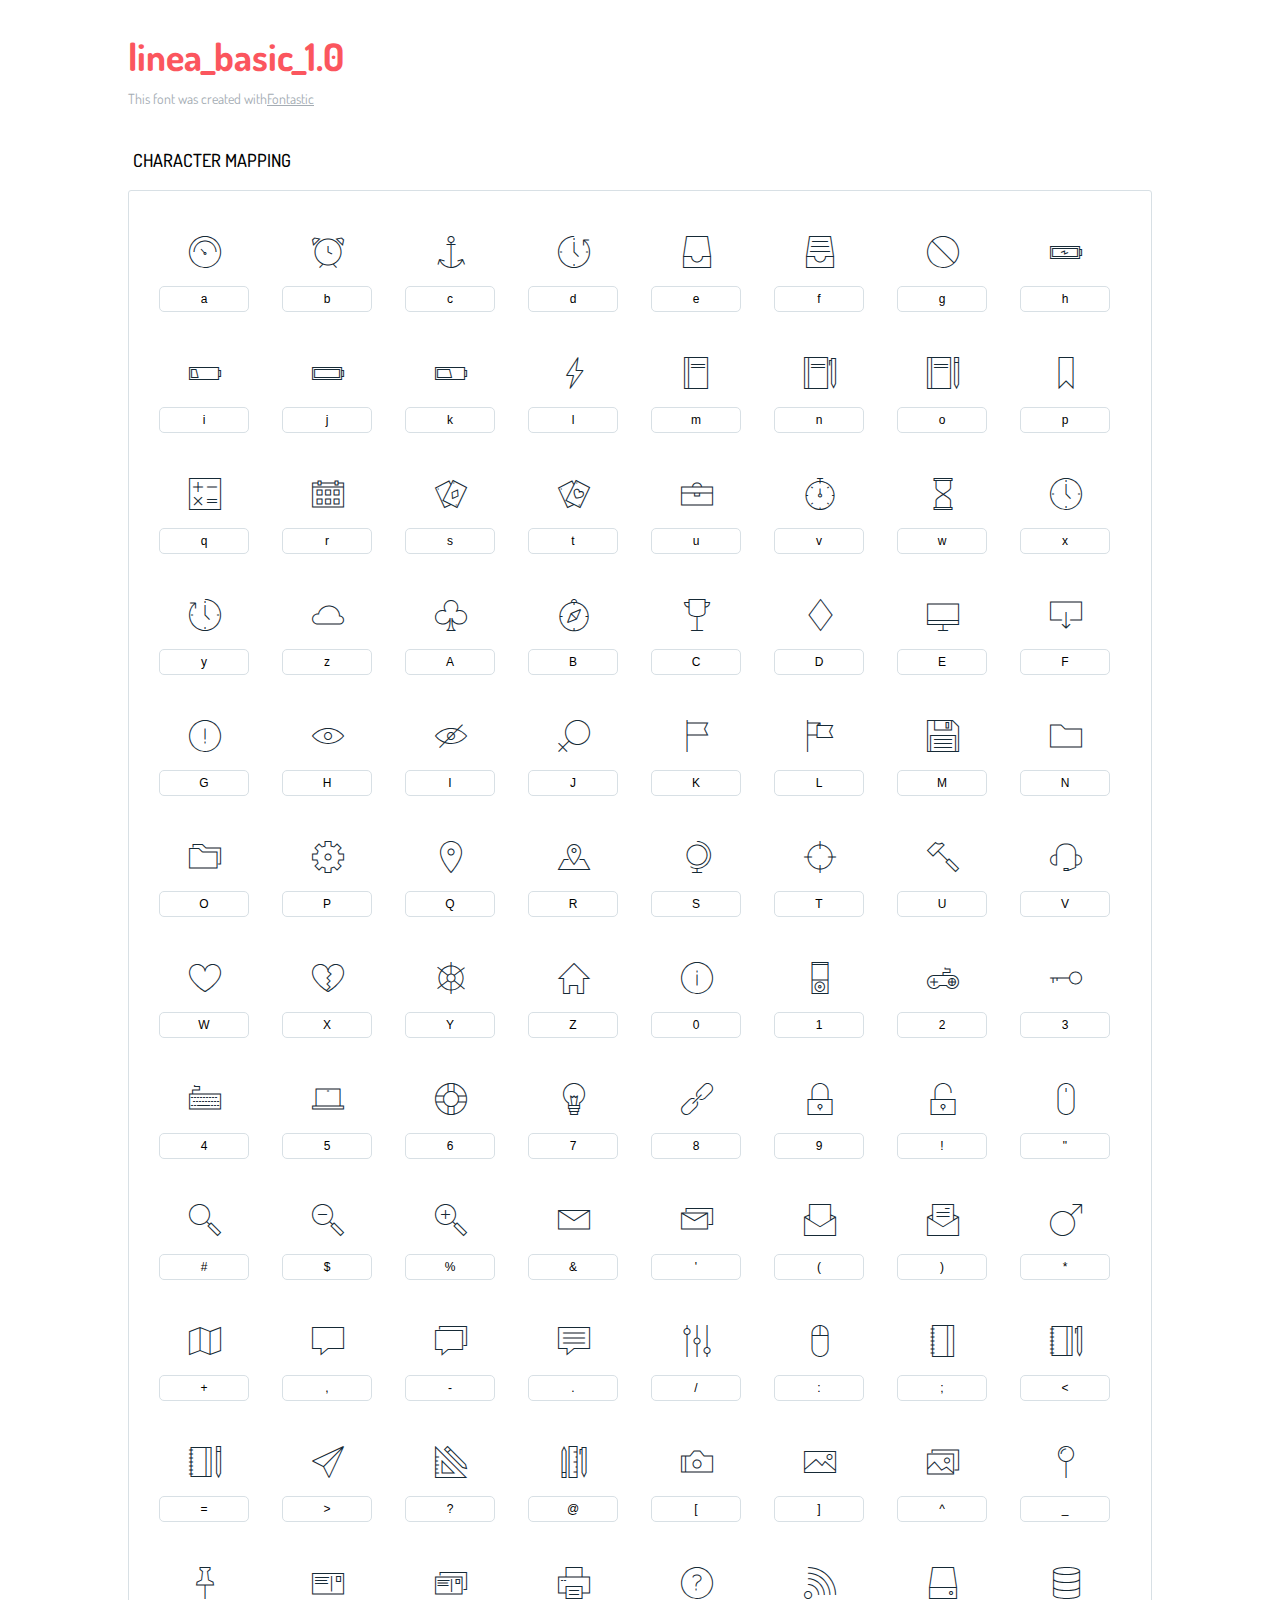
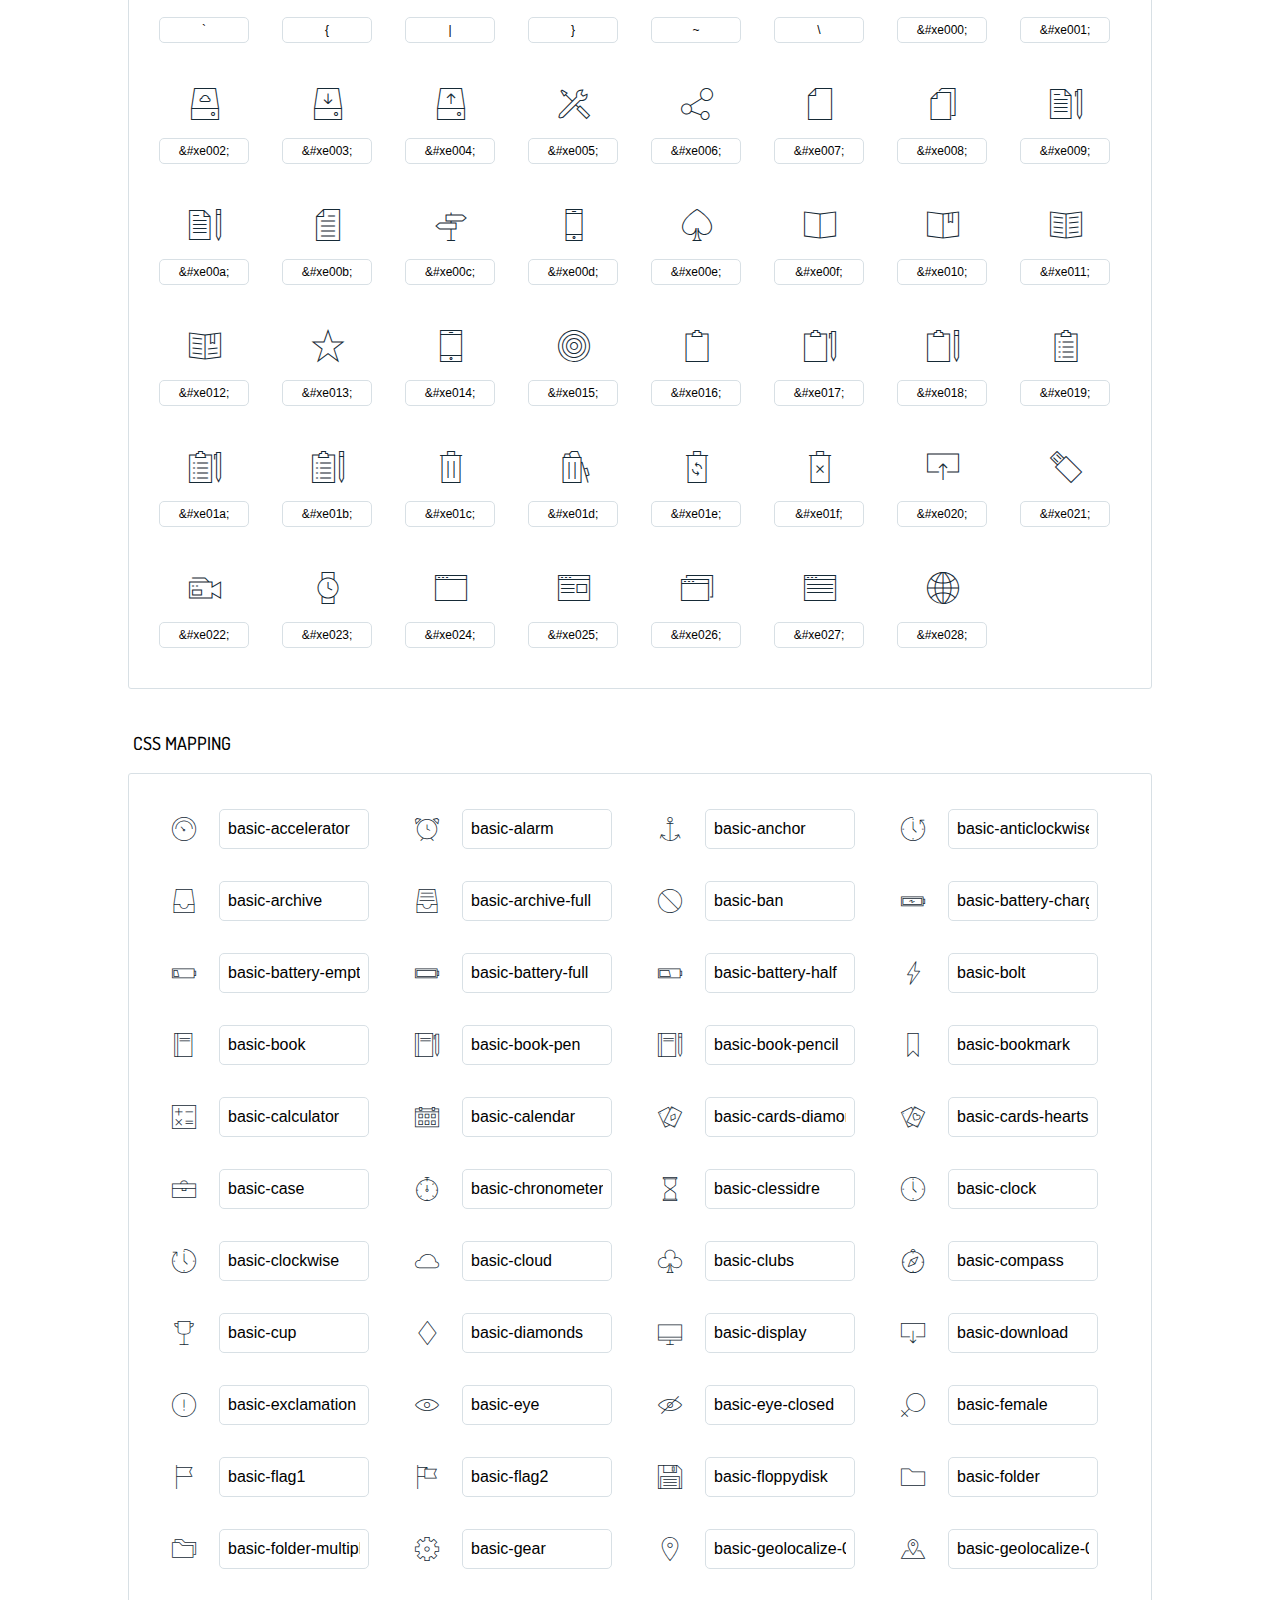
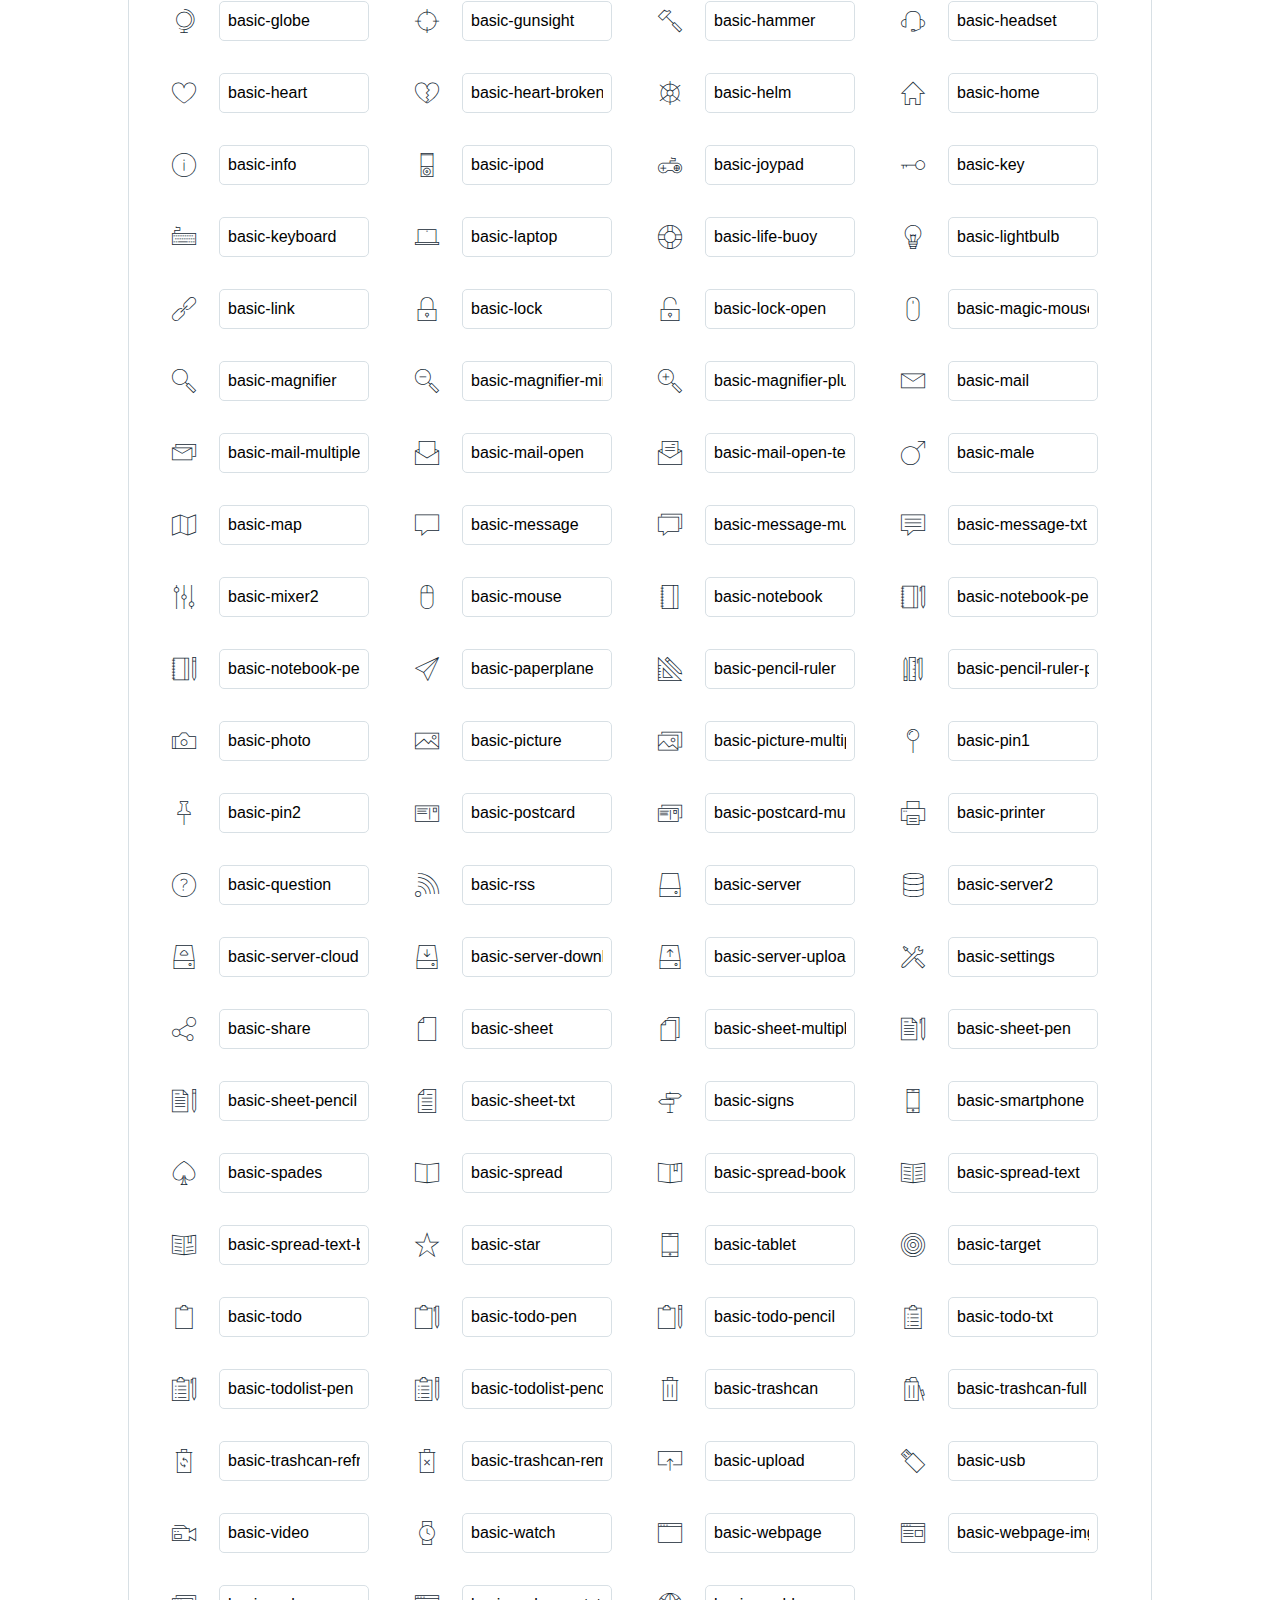
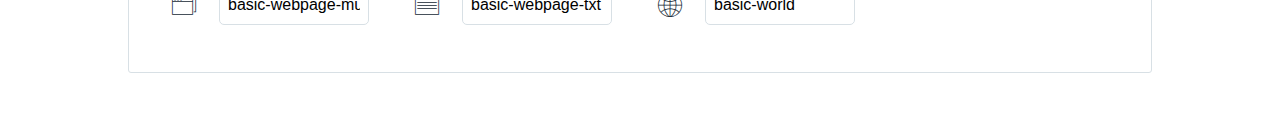
<file: spalt/static/_basic/_ICONFONT/icons-reference.html>
<!DOCTYPE html>
<html lang="en">
  <head>
    <meta charset="utf-8">
    <meta http-equiv="X-UA-Compatible" content="IE=edge,chrome=1">
    <meta name="viewport" content="width=device-width,initial-scale=1">
    <title>Font Reference - linea_basic_1.0</title>
    <link href="http://fonts.googleapis.com/css?family=Dosis:400,500,700" rel="stylesheet" type="text/css">
    <link rel="stylesheet" href="styles.css">
    <style type="text/css">
      html,body,div,span,applet,object,iframe,h1,h2,h3,h4,h5,h6,p,blockquote,pre,a,abbr,acronym,address,big,cite,code,del,dfn,em,img,ins,kbd,q,s,samp,small,strike,strong,sub,sup,tt,var,dl,dt,dd,ol,ul,li,fieldset,form,label,legend,table,caption,tbody,tfoot,thead,tr,th,td{margin:0;padding:0;border:0;outline:0;font-weight:inherit;font-style:inherit;font-family:inherit;font-size:100%;vertical-align:baseline}
body{line-height:1;color:#000;background:#fff}
ol,ul{list-style:none}
table{border-collapse:separate;border-spacing:0;vertical-align:middle}
caption,th,td{text-align:left;font-weight:normal;vertical-align:middle}
a img{border:none}
*{-webkit-box-sizing:border-box;-moz-box-sizing:border-box;box-sizing:border-box}
body{font-family:'Dosis','Tahoma',sans-serif}
.container{margin:15px auto;width:80%}
h1{margin:40px 0 20px;font-weight:700;font-size:38px;line-height:32px;color:#fb565e}
h2{font-size:18px;padding:0 0 21px 5px;margin:45px 0 0 0;text-transform:uppercase;font-weight:500}
.small{font-size:14px;color:#a5adb4;}
.small a{color:#a5adb4;}
.small a:hover{color:#fb565e}
.glyphs.character-mapping{margin:0 0 20px 0;padding:20px 0 20px 30px;color:rgba(0,0,0,0.5);border:1px solid #d8e0e5;-webkit-border-radius:3px;border-radius:3px;}
.glyphs.character-mapping li{margin:0 30px 20px 0;display:inline-block;width:90px}
.glyphs.character-mapping .icon{margin:10px 0 10px 15px;padding:15px;position:relative;width:55px;height:55px;color:#162a36 !important;overflow:hidden;-webkit-border-radius:3px;border-radius:3px;font-size:32px;}
.glyphs.character-mapping .icon svg{fill:#000}
.glyphs.character-mapping input{margin:0;padding:5px 0;line-height:12px;font-size:12px;display:block;width:100%;border:1px solid #d8e0e5;-webkit-border-radius:5px;border-radius:5px;text-align:center;outline:0;}
.glyphs.character-mapping input:focus{border:1px solid #fbde4a;-webkit-box-shadow:inset 0 0 3px #fbde4a;box-shadow:inset 0 0 3px #fbde4a}
.glyphs.character-mapping input:hover{-webkit-box-shadow:inset 0 0 3px #fbde4a;box-shadow:inset 0 0 3px #fbde4a}
.glyphs.css-mapping{margin:0 0 60px 0;padding:30px 0 20px 30px;color:rgba(0,0,0,0.5);border:1px solid #d8e0e5;-webkit-border-radius:3px;border-radius:3px;}
.glyphs.css-mapping li{margin:0 30px 20px 0;padding:0;display:inline-block;overflow:hidden}
.glyphs.css-mapping .icon{margin:0;margin-right:10px;padding:13px;height:50px;width:50px;color:#162a36 !important;overflow:hidden;float:left;font-size:24px}
.glyphs.css-mapping input{margin:0;margin-top:5px;padding:8px;line-height:16px;font-size:16px;display:block;width:150px;height:40px;border:1px solid #d8e0e5;-webkit-border-radius:5px;border-radius:5px;background:#fff;outline:0;float:right;}
.glyphs.css-mapping input:focus{border:1px solid #fbde4a;-webkit-box-shadow:inset 0 0 3px #fbde4a;box-shadow:inset 0 0 3px #fbde4a}
.glyphs.css-mapping input:hover{-webkit-box-shadow:inset 0 0 3px #fbde4a;box-shadow:inset 0 0 3px #fbde4a}

      
    </style>
  </head>
  <body>
    <div class="container">
      <h1>linea_basic_1.0</h1>
      <p class="small">This font was created with<a href="http://fontastic.me/">Fontastic</a></p>
      <h2>Character mapping</h2>
      <ul class="glyphs character-mapping">
        <li>
          <div data-icon="a" class="icon"></div>
          <input type="text" readonly="readonly" value="a">
        </li>
        <li>
          <div data-icon="b" class="icon"></div>
          <input type="text" readonly="readonly" value="b">
        </li>
        <li>
          <div data-icon="c" class="icon"></div>
          <input type="text" readonly="readonly" value="c">
        </li>
        <li>
          <div data-icon="d" class="icon"></div>
          <input type="text" readonly="readonly" value="d">
        </li>
        <li>
          <div data-icon="e" class="icon"></div>
          <input type="text" readonly="readonly" value="e">
        </li>
        <li>
          <div data-icon="f" class="icon"></div>
          <input type="text" readonly="readonly" value="f">
        </li>
        <li>
          <div data-icon="g" class="icon"></div>
          <input type="text" readonly="readonly" value="g">
        </li>
        <li>
          <div data-icon="h" class="icon"></div>
          <input type="text" readonly="readonly" value="h">
        </li>
        <li>
          <div data-icon="i" class="icon"></div>
          <input type="text" readonly="readonly" value="i">
        </li>
        <li>
          <div data-icon="j" class="icon"></div>
          <input type="text" readonly="readonly" value="j">
        </li>
        <li>
          <div data-icon="k" class="icon"></div>
          <input type="text" readonly="readonly" value="k">
        </li>
        <li>
          <div data-icon="l" class="icon"></div>
          <input type="text" readonly="readonly" value="l">
        </li>
        <li>
          <div data-icon="m" class="icon"></div>
          <input type="text" readonly="readonly" value="m">
        </li>
        <li>
          <div data-icon="n" class="icon"></div>
          <input type="text" readonly="readonly" value="n">
        </li>
        <li>
          <div data-icon="o" class="icon"></div>
          <input type="text" readonly="readonly" value="o">
        </li>
        <li>
          <div data-icon="p" class="icon"></div>
          <input type="text" readonly="readonly" value="p">
        </li>
        <li>
          <div data-icon="q" class="icon"></div>
          <input type="text" readonly="readonly" value="q">
        </li>
        <li>
          <div data-icon="r" class="icon"></div>
          <input type="text" readonly="readonly" value="r">
        </li>
        <li>
          <div data-icon="s" class="icon"></div>
          <input type="text" readonly="readonly" value="s">
        </li>
        <li>
          <div data-icon="t" class="icon"></div>
          <input type="text" readonly="readonly" value="t">
        </li>
        <li>
          <div data-icon="u" class="icon"></div>
          <input type="text" readonly="readonly" value="u">
        </li>
        <li>
          <div data-icon="v" class="icon"></div>
          <input type="text" readonly="readonly" value="v">
        </li>
        <li>
          <div data-icon="w" class="icon"></div>
          <input type="text" readonly="readonly" value="w">
        </li>
        <li>
          <div data-icon="x" class="icon"></div>
          <input type="text" readonly="readonly" value="x">
        </li>
        <li>
          <div data-icon="y" class="icon"></div>
          <input type="text" readonly="readonly" value="y">
        </li>
        <li>
          <div data-icon="z" class="icon"></div>
          <input type="text" readonly="readonly" value="z">
        </li>
        <li>
          <div data-icon="A" class="icon"></div>
          <input type="text" readonly="readonly" value="A">
        </li>
        <li>
          <div data-icon="B" class="icon"></div>
          <input type="text" readonly="readonly" value="B">
        </li>
        <li>
          <div data-icon="C" class="icon"></div>
          <input type="text" readonly="readonly" value="C">
        </li>
        <li>
          <div data-icon="D" class="icon"></div>
          <input type="text" readonly="readonly" value="D">
        </li>
        <li>
          <div data-icon="E" class="icon"></div>
          <input type="text" readonly="readonly" value="E">
        </li>
        <li>
          <div data-icon="F" class="icon"></div>
          <input type="text" readonly="readonly" value="F">
        </li>
        <li>
          <div data-icon="G" class="icon"></div>
          <input type="text" readonly="readonly" value="G">
        </li>
        <li>
          <div data-icon="H" class="icon"></div>
          <input type="text" readonly="readonly" value="H">
        </li>
        <li>
          <div data-icon="I" class="icon"></div>
          <input type="text" readonly="readonly" value="I">
        </li>
        <li>
          <div data-icon="J" class="icon"></div>
          <input type="text" readonly="readonly" value="J">
        </li>
        <li>
          <div data-icon="K" class="icon"></div>
          <input type="text" readonly="readonly" value="K">
        </li>
        <li>
          <div data-icon="L" class="icon"></div>
          <input type="text" readonly="readonly" value="L">
        </li>
        <li>
          <div data-icon="M" class="icon"></div>
          <input type="text" readonly="readonly" value="M">
        </li>
        <li>
          <div data-icon="N" class="icon"></div>
          <input type="text" readonly="readonly" value="N">
        </li>
        <li>
          <div data-icon="O" class="icon"></div>
          <input type="text" readonly="readonly" value="O">
        </li>
        <li>
          <div data-icon="P" class="icon"></div>
          <input type="text" readonly="readonly" value="P">
        </li>
        <li>
          <div data-icon="Q" class="icon"></div>
          <input type="text" readonly="readonly" value="Q">
        </li>
        <li>
          <div data-icon="R" class="icon"></div>
          <input type="text" readonly="readonly" value="R">
        </li>
        <li>
          <div data-icon="S" class="icon"></div>
          <input type="text" readonly="readonly" value="S">
        </li>
        <li>
          <div data-icon="T" class="icon"></div>
          <input type="text" readonly="readonly" value="T">
        </li>
        <li>
          <div data-icon="U" class="icon"></div>
          <input type="text" readonly="readonly" value="U">
        </li>
        <li>
          <div data-icon="V" class="icon"></div>
          <input type="text" readonly="readonly" value="V">
        </li>
        <li>
          <div data-icon="W" class="icon"></div>
          <input type="text" readonly="readonly" value="W">
        </li>
        <li>
          <div data-icon="X" class="icon"></div>
          <input type="text" readonly="readonly" value="X">
        </li>
        <li>
          <div data-icon="Y" class="icon"></div>
          <input type="text" readonly="readonly" value="Y">
        </li>
        <li>
          <div data-icon="Z" class="icon"></div>
          <input type="text" readonly="readonly" value="Z">
        </li>
        <li>
          <div data-icon="0" class="icon"></div>
          <input type="text" readonly="readonly" value="0">
        </li>
        <li>
          <div data-icon="1" class="icon"></div>
          <input type="text" readonly="readonly" value="1">
        </li>
        <li>
          <div data-icon="2" class="icon"></div>
          <input type="text" readonly="readonly" value="2">
        </li>
        <li>
          <div data-icon="3" class="icon"></div>
          <input type="text" readonly="readonly" value="3">
        </li>
        <li>
          <div data-icon="4" class="icon"></div>
          <input type="text" readonly="readonly" value="4">
        </li>
        <li>
          <div data-icon="5" class="icon"></div>
          <input type="text" readonly="readonly" value="5">
        </li>
        <li>
          <div data-icon="6" class="icon"></div>
          <input type="text" readonly="readonly" value="6">
        </li>
        <li>
          <div data-icon="7" class="icon"></div>
          <input type="text" readonly="readonly" value="7">
        </li>
        <li>
          <div data-icon="8" class="icon"></div>
          <input type="text" readonly="readonly" value="8">
        </li>
        <li>
          <div data-icon="9" class="icon"></div>
          <input type="text" readonly="readonly" value="9">
        </li>
        <li>
          <div data-icon="!" class="icon"></div>
          <input type="text" readonly="readonly" value="!">
        </li>
        <li>
          <div data-icon="&#34;" class="icon"></div>
          <input type="text" readonly="readonly" value="&quot;">
        </li>
        <li>
          <div data-icon="#" class="icon"></div>
          <input type="text" readonly="readonly" value="#">
        </li>
        <li>
          <div data-icon="$" class="icon"></div>
          <input type="text" readonly="readonly" value="$">
        </li>
        <li>
          <div data-icon="%" class="icon"></div>
          <input type="text" readonly="readonly" value="%">
        </li>
        <li>
          <div data-icon="&" class="icon"></div>
          <input type="text" readonly="readonly" value="&amp;">
        </li>
        <li>
          <div data-icon="'" class="icon"></div>
          <input type="text" readonly="readonly" value="&#39;">
        </li>
        <li>
          <div data-icon="(" class="icon"></div>
          <input type="text" readonly="readonly" value="(">
        </li>
        <li>
          <div data-icon=")" class="icon"></div>
          <input type="text" readonly="readonly" value=")">
        </li>
        <li>
          <div data-icon="*" class="icon"></div>
          <input type="text" readonly="readonly" value="*">
        </li>
        <li>
          <div data-icon="+" class="icon"></div>
          <input type="text" readonly="readonly" value="+">
        </li>
        <li>
          <div data-icon="," class="icon"></div>
          <input type="text" readonly="readonly" value=",">
        </li>
        <li>
          <div data-icon="-" class="icon"></div>
          <input type="text" readonly="readonly" value="-">
        </li>
        <li>
          <div data-icon="." class="icon"></div>
          <input type="text" readonly="readonly" value=".">
        </li>
        <li>
          <div data-icon="/" class="icon"></div>
          <input type="text" readonly="readonly" value="/">
        </li>
        <li>
          <div data-icon=":" class="icon"></div>
          <input type="text" readonly="readonly" value=":">
        </li>
        <li>
          <div data-icon=";" class="icon"></div>
          <input type="text" readonly="readonly" value=";">
        </li>
        <li>
          <div data-icon="<" class="icon"></div>
          <input type="text" readonly="readonly" value="&lt;">
        </li>
        <li>
          <div data-icon="=" class="icon"></div>
          <input type="text" readonly="readonly" value="=">
        </li>
        <li>
          <div data-icon=">" class="icon"></div>
          <input type="text" readonly="readonly" value="&gt;">
        </li>
        <li>
          <div data-icon="?" class="icon"></div>
          <input type="text" readonly="readonly" value="?">
        </li>
        <li>
          <div data-icon="@" class="icon"></div>
          <input type="text" readonly="readonly" value="@">
        </li>
        <li>
          <div data-icon="[" class="icon"></div>
          <input type="text" readonly="readonly" value="[">
        </li>
        <li>
          <div data-icon="]" class="icon"></div>
          <input type="text" readonly="readonly" value="]">
        </li>
        <li>
          <div data-icon="^" class="icon"></div>
          <input type="text" readonly="readonly" value="^">
        </li>
        <li>
          <div data-icon="_" class="icon"></div>
          <input type="text" readonly="readonly" value="_">
        </li>
        <li>
          <div data-icon="`" class="icon"></div>
          <input type="text" readonly="readonly" value="`">
        </li>
        <li>
          <div data-icon="{" class="icon"></div>
          <input type="text" readonly="readonly" value="{">
        </li>
        <li>
          <div data-icon="|" class="icon"></div>
          <input type="text" readonly="readonly" value="|">
        </li>
        <li>
          <div data-icon="}" class="icon"></div>
          <input type="text" readonly="readonly" value="}">
        </li>
        <li>
          <div data-icon="~" class="icon"></div>
          <input type="text" readonly="readonly" value="~">
        </li>
        <li>
          <div data-icon="\" class="icon"></div>
          <input type="text" readonly="readonly" value="\">
        </li>
        <li>
          <div data-icon="&#xe000;" class="icon"></div>
          <input type="text" readonly="readonly" value="&amp;#xe000;">
        </li>
        <li>
          <div data-icon="&#xe001;" class="icon"></div>
          <input type="text" readonly="readonly" value="&amp;#xe001;">
        </li>
        <li>
          <div data-icon="&#xe002;" class="icon"></div>
          <input type="text" readonly="readonly" value="&amp;#xe002;">
        </li>
        <li>
          <div data-icon="&#xe003;" class="icon"></div>
          <input type="text" readonly="readonly" value="&amp;#xe003;">
        </li>
        <li>
          <div data-icon="&#xe004;" class="icon"></div>
          <input type="text" readonly="readonly" value="&amp;#xe004;">
        </li>
        <li>
          <div data-icon="&#xe005;" class="icon"></div>
          <input type="text" readonly="readonly" value="&amp;#xe005;">
        </li>
        <li>
          <div data-icon="&#xe006;" class="icon"></div>
          <input type="text" readonly="readonly" value="&amp;#xe006;">
        </li>
        <li>
          <div data-icon="&#xe007;" class="icon"></div>
          <input type="text" readonly="readonly" value="&amp;#xe007;">
        </li>
        <li>
          <div data-icon="&#xe008;" class="icon"></div>
          <input type="text" readonly="readonly" value="&amp;#xe008;">
        </li>
        <li>
          <div data-icon="&#xe009;" class="icon"></div>
          <input type="text" readonly="readonly" value="&amp;#xe009;">
        </li>
        <li>
          <div data-icon="&#xe00a;" class="icon"></div>
          <input type="text" readonly="readonly" value="&amp;#xe00a;">
        </li>
        <li>
          <div data-icon="&#xe00b;" class="icon"></div>
          <input type="text" readonly="readonly" value="&amp;#xe00b;">
        </li>
        <li>
          <div data-icon="&#xe00c;" class="icon"></div>
          <input type="text" readonly="readonly" value="&amp;#xe00c;">
        </li>
        <li>
          <div data-icon="&#xe00d;" class="icon"></div>
          <input type="text" readonly="readonly" value="&amp;#xe00d;">
        </li>
        <li>
          <div data-icon="&#xe00e;" class="icon"></div>
          <input type="text" readonly="readonly" value="&amp;#xe00e;">
        </li>
        <li>
          <div data-icon="&#xe00f;" class="icon"></div>
          <input type="text" readonly="readonly" value="&amp;#xe00f;">
        </li>
        <li>
          <div data-icon="&#xe010;" class="icon"></div>
          <input type="text" readonly="readonly" value="&amp;#xe010;">
        </li>
        <li>
          <div data-icon="&#xe011;" class="icon"></div>
          <input type="text" readonly="readonly" value="&amp;#xe011;">
        </li>
        <li>
          <div data-icon="&#xe012;" class="icon"></div>
          <input type="text" readonly="readonly" value="&amp;#xe012;">
        </li>
        <li>
          <div data-icon="&#xe013;" class="icon"></div>
          <input type="text" readonly="readonly" value="&amp;#xe013;">
        </li>
        <li>
          <div data-icon="&#xe014;" class="icon"></div>
          <input type="text" readonly="readonly" value="&amp;#xe014;">
        </li>
        <li>
          <div data-icon="&#xe015;" class="icon"></div>
          <input type="text" readonly="readonly" value="&amp;#xe015;">
        </li>
        <li>
          <div data-icon="&#xe016;" class="icon"></div>
          <input type="text" readonly="readonly" value="&amp;#xe016;">
        </li>
        <li>
          <div data-icon="&#xe017;" class="icon"></div>
          <input type="text" readonly="readonly" value="&amp;#xe017;">
        </li>
        <li>
          <div data-icon="&#xe018;" class="icon"></div>
          <input type="text" readonly="readonly" value="&amp;#xe018;">
        </li>
        <li>
          <div data-icon="&#xe019;" class="icon"></div>
          <input type="text" readonly="readonly" value="&amp;#xe019;">
        </li>
        <li>
          <div data-icon="&#xe01a;" class="icon"></div>
          <input type="text" readonly="readonly" value="&amp;#xe01a;">
        </li>
        <li>
          <div data-icon="&#xe01b;" class="icon"></div>
          <input type="text" readonly="readonly" value="&amp;#xe01b;">
        </li>
        <li>
          <div data-icon="&#xe01c;" class="icon"></div>
          <input type="text" readonly="readonly" value="&amp;#xe01c;">
        </li>
        <li>
          <div data-icon="&#xe01d;" class="icon"></div>
          <input type="text" readonly="readonly" value="&amp;#xe01d;">
        </li>
        <li>
          <div data-icon="&#xe01e;" class="icon"></div>
          <input type="text" readonly="readonly" value="&amp;#xe01e;">
        </li>
        <li>
          <div data-icon="&#xe01f;" class="icon"></div>
          <input type="text" readonly="readonly" value="&amp;#xe01f;">
        </li>
        <li>
          <div data-icon="&#xe020;" class="icon"></div>
          <input type="text" readonly="readonly" value="&amp;#xe020;">
        </li>
        <li>
          <div data-icon="&#xe021;" class="icon"></div>
          <input type="text" readonly="readonly" value="&amp;#xe021;">
        </li>
        <li>
          <div data-icon="&#xe022;" class="icon"></div>
          <input type="text" readonly="readonly" value="&amp;#xe022;">
        </li>
        <li>
          <div data-icon="&#xe023;" class="icon"></div>
          <input type="text" readonly="readonly" value="&amp;#xe023;">
        </li>
        <li>
          <div data-icon="&#xe024;" class="icon"></div>
          <input type="text" readonly="readonly" value="&amp;#xe024;">
        </li>
        <li>
          <div data-icon="&#xe025;" class="icon"></div>
          <input type="text" readonly="readonly" value="&amp;#xe025;">
        </li>
        <li>
          <div data-icon="&#xe026;" class="icon"></div>
          <input type="text" readonly="readonly" value="&amp;#xe026;">
        </li>
        <li>
          <div data-icon="&#xe027;" class="icon"></div>
          <input type="text" readonly="readonly" value="&amp;#xe027;">
        </li>
        <li>
          <div data-icon="&#xe028;" class="icon"></div>
          <input type="text" readonly="readonly" value="&amp;#xe028;">
        </li>
      </ul>
      <h2>CSS mapping</h2>
      <ul class="glyphs css-mapping">
        <li>
          <div class="icon icon-basic-accelerator"></div>
          <input type="text" readonly="readonly" value="basic-accelerator">
        </li>
        <li>
          <div class="icon icon-basic-alarm"></div>
          <input type="text" readonly="readonly" value="basic-alarm">
        </li>
        <li>
          <div class="icon icon-basic-anchor"></div>
          <input type="text" readonly="readonly" value="basic-anchor">
        </li>
        <li>
          <div class="icon icon-basic-anticlockwise"></div>
          <input type="text" readonly="readonly" value="basic-anticlockwise">
        </li>
        <li>
          <div class="icon icon-basic-archive"></div>
          <input type="text" readonly="readonly" value="basic-archive">
        </li>
        <li>
          <div class="icon icon-basic-archive-full"></div>
          <input type="text" readonly="readonly" value="basic-archive-full">
        </li>
        <li>
          <div class="icon icon-basic-ban"></div>
          <input type="text" readonly="readonly" value="basic-ban">
        </li>
        <li>
          <div class="icon icon-basic-battery-charge"></div>
          <input type="text" readonly="readonly" value="basic-battery-charge">
        </li>
        <li>
          <div class="icon icon-basic-battery-empty"></div>
          <input type="text" readonly="readonly" value="basic-battery-empty">
        </li>
        <li>
          <div class="icon icon-basic-battery-full"></div>
          <input type="text" readonly="readonly" value="basic-battery-full">
        </li>
        <li>
          <div class="icon icon-basic-battery-half"></div>
          <input type="text" readonly="readonly" value="basic-battery-half">
        </li>
        <li>
          <div class="icon icon-basic-bolt"></div>
          <input type="text" readonly="readonly" value="basic-bolt">
        </li>
        <li>
          <div class="icon icon-basic-book"></div>
          <input type="text" readonly="readonly" value="basic-book">
        </li>
        <li>
          <div class="icon icon-basic-book-pen"></div>
          <input type="text" readonly="readonly" value="basic-book-pen">
        </li>
        <li>
          <div class="icon icon-basic-book-pencil"></div>
          <input type="text" readonly="readonly" value="basic-book-pencil">
        </li>
        <li>
          <div class="icon icon-basic-bookmark"></div>
          <input type="text" readonly="readonly" value="basic-bookmark">
        </li>
        <li>
          <div class="icon icon-basic-calculator"></div>
          <input type="text" readonly="readonly" value="basic-calculator">
        </li>
        <li>
          <div class="icon icon-basic-calendar"></div>
          <input type="text" readonly="readonly" value="basic-calendar">
        </li>
        <li>
          <div class="icon icon-basic-cards-diamonds"></div>
          <input type="text" readonly="readonly" value="basic-cards-diamonds">
        </li>
        <li>
          <div class="icon icon-basic-cards-hearts"></div>
          <input type="text" readonly="readonly" value="basic-cards-hearts">
        </li>
        <li>
          <div class="icon icon-basic-case"></div>
          <input type="text" readonly="readonly" value="basic-case">
        </li>
        <li>
          <div class="icon icon-basic-chronometer"></div>
          <input type="text" readonly="readonly" value="basic-chronometer">
        </li>
        <li>
          <div class="icon icon-basic-clessidre"></div>
          <input type="text" readonly="readonly" value="basic-clessidre">
        </li>
        <li>
          <div class="icon icon-basic-clock"></div>
          <input type="text" readonly="readonly" value="basic-clock">
        </li>
        <li>
          <div class="icon icon-basic-clockwise"></div>
          <input type="text" readonly="readonly" value="basic-clockwise">
        </li>
        <li>
          <div class="icon icon-basic-cloud"></div>
          <input type="text" readonly="readonly" value="basic-cloud">
        </li>
        <li>
          <div class="icon icon-basic-clubs"></div>
          <input type="text" readonly="readonly" value="basic-clubs">
        </li>
        <li>
          <div class="icon icon-basic-compass"></div>
          <input type="text" readonly="readonly" value="basic-compass">
        </li>
        <li>
          <div class="icon icon-basic-cup"></div>
          <input type="text" readonly="readonly" value="basic-cup">
        </li>
        <li>
          <div class="icon icon-basic-diamonds"></div>
          <input type="text" readonly="readonly" value="basic-diamonds">
        </li>
        <li>
          <div class="icon icon-basic-display"></div>
          <input type="text" readonly="readonly" value="basic-display">
        </li>
        <li>
          <div class="icon icon-basic-download"></div>
          <input type="text" readonly="readonly" value="basic-download">
        </li>
        <li>
          <div class="icon icon-basic-exclamation"></div>
          <input type="text" readonly="readonly" value="basic-exclamation">
        </li>
        <li>
          <div class="icon icon-basic-eye"></div>
          <input type="text" readonly="readonly" value="basic-eye">
        </li>
        <li>
          <div class="icon icon-basic-eye-closed"></div>
          <input type="text" readonly="readonly" value="basic-eye-closed">
        </li>
        <li>
          <div class="icon icon-basic-female"></div>
          <input type="text" readonly="readonly" value="basic-female">
        </li>
        <li>
          <div class="icon icon-basic-flag1"></div>
          <input type="text" readonly="readonly" value="basic-flag1">
        </li>
        <li>
          <div class="icon icon-basic-flag2"></div>
          <input type="text" readonly="readonly" value="basic-flag2">
        </li>
        <li>
          <div class="icon icon-basic-floppydisk"></div>
          <input type="text" readonly="readonly" value="basic-floppydisk">
        </li>
        <li>
          <div class="icon icon-basic-folder"></div>
          <input type="text" readonly="readonly" value="basic-folder">
        </li>
        <li>
          <div class="icon icon-basic-folder-multiple"></div>
          <input type="text" readonly="readonly" value="basic-folder-multiple">
        </li>
        <li>
          <div class="icon icon-basic-gear"></div>
          <input type="text" readonly="readonly" value="basic-gear">
        </li>
        <li>
          <div class="icon icon-basic-geolocalize-01"></div>
          <input type="text" readonly="readonly" value="basic-geolocalize-01">
        </li>
        <li>
          <div class="icon icon-basic-geolocalize-05"></div>
          <input type="text" readonly="readonly" value="basic-geolocalize-05">
        </li>
        <li>
          <div class="icon icon-basic-globe"></div>
          <input type="text" readonly="readonly" value="basic-globe">
        </li>
        <li>
          <div class="icon icon-basic-gunsight"></div>
          <input type="text" readonly="readonly" value="basic-gunsight">
        </li>
        <li>
          <div class="icon icon-basic-hammer"></div>
          <input type="text" readonly="readonly" value="basic-hammer">
        </li>
        <li>
          <div class="icon icon-basic-headset"></div>
          <input type="text" readonly="readonly" value="basic-headset">
        </li>
        <li>
          <div class="icon icon-basic-heart"></div>
          <input type="text" readonly="readonly" value="basic-heart">
        </li>
        <li>
          <div class="icon icon-basic-heart-broken"></div>
          <input type="text" readonly="readonly" value="basic-heart-broken">
        </li>
        <li>
          <div class="icon icon-basic-helm"></div>
          <input type="text" readonly="readonly" value="basic-helm">
        </li>
        <li>
          <div class="icon icon-basic-home"></div>
          <input type="text" readonly="readonly" value="basic-home">
        </li>
        <li>
          <div class="icon icon-basic-info"></div>
          <input type="text" readonly="readonly" value="basic-info">
        </li>
        <li>
          <div class="icon icon-basic-ipod"></div>
          <input type="text" readonly="readonly" value="basic-ipod">
        </li>
        <li>
          <div class="icon icon-basic-joypad"></div>
          <input type="text" readonly="readonly" value="basic-joypad">
        </li>
        <li>
          <div class="icon icon-basic-key"></div>
          <input type="text" readonly="readonly" value="basic-key">
        </li>
        <li>
          <div class="icon icon-basic-keyboard"></div>
          <input type="text" readonly="readonly" value="basic-keyboard">
        </li>
        <li>
          <div class="icon icon-basic-laptop"></div>
          <input type="text" readonly="readonly" value="basic-laptop">
        </li>
        <li>
          <div class="icon icon-basic-life-buoy"></div>
          <input type="text" readonly="readonly" value="basic-life-buoy">
        </li>
        <li>
          <div class="icon icon-basic-lightbulb"></div>
          <input type="text" readonly="readonly" value="basic-lightbulb">
        </li>
        <li>
          <div class="icon icon-basic-link"></div>
          <input type="text" readonly="readonly" value="basic-link">
        </li>
        <li>
          <div class="icon icon-basic-lock"></div>
          <input type="text" readonly="readonly" value="basic-lock">
        </li>
        <li>
          <div class="icon icon-basic-lock-open"></div>
          <input type="text" readonly="readonly" value="basic-lock-open">
        </li>
        <li>
          <div class="icon icon-basic-magic-mouse"></div>
          <input type="text" readonly="readonly" value="basic-magic-mouse">
        </li>
        <li>
          <div class="icon icon-basic-magnifier"></div>
          <input type="text" readonly="readonly" value="basic-magnifier">
        </li>
        <li>
          <div class="icon icon-basic-magnifier-minus"></div>
          <input type="text" readonly="readonly" value="basic-magnifier-minus">
        </li>
        <li>
          <div class="icon icon-basic-magnifier-plus"></div>
          <input type="text" readonly="readonly" value="basic-magnifier-plus">
        </li>
        <li>
          <div class="icon icon-basic-mail"></div>
          <input type="text" readonly="readonly" value="basic-mail">
        </li>
        <li>
          <div class="icon icon-basic-mail-multiple"></div>
          <input type="text" readonly="readonly" value="basic-mail-multiple">
        </li>
        <li>
          <div class="icon icon-basic-mail-open"></div>
          <input type="text" readonly="readonly" value="basic-mail-open">
        </li>
        <li>
          <div class="icon icon-basic-mail-open-text"></div>
          <input type="text" readonly="readonly" value="basic-mail-open-text">
        </li>
        <li>
          <div class="icon icon-basic-male"></div>
          <input type="text" readonly="readonly" value="basic-male">
        </li>
        <li>
          <div class="icon icon-basic-map"></div>
          <input type="text" readonly="readonly" value="basic-map">
        </li>
        <li>
          <div class="icon icon-basic-message"></div>
          <input type="text" readonly="readonly" value="basic-message">
        </li>
        <li>
          <div class="icon icon-basic-message-multiple"></div>
          <input type="text" readonly="readonly" value="basic-message-multiple">
        </li>
        <li>
          <div class="icon icon-basic-message-txt"></div>
          <input type="text" readonly="readonly" value="basic-message-txt">
        </li>
        <li>
          <div class="icon icon-basic-mixer2"></div>
          <input type="text" readonly="readonly" value="basic-mixer2">
        </li>
        <li>
          <div class="icon icon-basic-mouse"></div>
          <input type="text" readonly="readonly" value="basic-mouse">
        </li>
        <li>
          <div class="icon icon-basic-notebook"></div>
          <input type="text" readonly="readonly" value="basic-notebook">
        </li>
        <li>
          <div class="icon icon-basic-notebook-pen"></div>
          <input type="text" readonly="readonly" value="basic-notebook-pen">
        </li>
        <li>
          <div class="icon icon-basic-notebook-pencil"></div>
          <input type="text" readonly="readonly" value="basic-notebook-pencil">
        </li>
        <li>
          <div class="icon icon-basic-paperplane"></div>
          <input type="text" readonly="readonly" value="basic-paperplane">
        </li>
        <li>
          <div class="icon icon-basic-pencil-ruler"></div>
          <input type="text" readonly="readonly" value="basic-pencil-ruler">
        </li>
        <li>
          <div class="icon icon-basic-pencil-ruler-pen"></div>
          <input type="text" readonly="readonly" value="basic-pencil-ruler-pen">
        </li>
        <li>
          <div class="icon icon-basic-photo"></div>
          <input type="text" readonly="readonly" value="basic-photo">
        </li>
        <li>
          <div class="icon icon-basic-picture"></div>
          <input type="text" readonly="readonly" value="basic-picture">
        </li>
        <li>
          <div class="icon icon-basic-picture-multiple"></div>
          <input type="text" readonly="readonly" value="basic-picture-multiple">
        </li>
        <li>
          <div class="icon icon-basic-pin1"></div>
          <input type="text" readonly="readonly" value="basic-pin1">
        </li>
        <li>
          <div class="icon icon-basic-pin2"></div>
          <input type="text" readonly="readonly" value="basic-pin2">
        </li>
        <li>
          <div class="icon icon-basic-postcard"></div>
          <input type="text" readonly="readonly" value="basic-postcard">
        </li>
        <li>
          <div class="icon icon-basic-postcard-multiple"></div>
          <input type="text" readonly="readonly" value="basic-postcard-multiple">
        </li>
        <li>
          <div class="icon icon-basic-printer"></div>
          <input type="text" readonly="readonly" value="basic-printer">
        </li>
        <li>
          <div class="icon icon-basic-question"></div>
          <input type="text" readonly="readonly" value="basic-question">
        </li>
        <li>
          <div class="icon icon-basic-rss"></div>
          <input type="text" readonly="readonly" value="basic-rss">
        </li>
        <li>
          <div class="icon icon-basic-server"></div>
          <input type="text" readonly="readonly" value="basic-server">
        </li>
        <li>
          <div class="icon icon-basic-server2"></div>
          <input type="text" readonly="readonly" value="basic-server2">
        </li>
        <li>
          <div class="icon icon-basic-server-cloud"></div>
          <input type="text" readonly="readonly" value="basic-server-cloud">
        </li>
        <li>
          <div class="icon icon-basic-server-download"></div>
          <input type="text" readonly="readonly" value="basic-server-download">
        </li>
        <li>
          <div class="icon icon-basic-server-upload"></div>
          <input type="text" readonly="readonly" value="basic-server-upload">
        </li>
        <li>
          <div class="icon icon-basic-settings"></div>
          <input type="text" readonly="readonly" value="basic-settings">
        </li>
        <li>
          <div class="icon icon-basic-share"></div>
          <input type="text" readonly="readonly" value="basic-share">
        </li>
        <li>
          <div class="icon icon-basic-sheet"></div>
          <input type="text" readonly="readonly" value="basic-sheet">
        </li>
        <li>
          <div class="icon icon-basic-sheet-multiple"></div>
          <input type="text" readonly="readonly" value="basic-sheet-multiple">
        </li>
        <li>
          <div class="icon icon-basic-sheet-pen"></div>
          <input type="text" readonly="readonly" value="basic-sheet-pen">
        </li>
        <li>
          <div class="icon icon-basic-sheet-pencil"></div>
          <input type="text" readonly="readonly" value="basic-sheet-pencil">
        </li>
        <li>
          <div class="icon icon-basic-sheet-txt"></div>
          <input type="text" readonly="readonly" value="basic-sheet-txt">
        </li>
        <li>
          <div class="icon icon-basic-signs"></div>
          <input type="text" readonly="readonly" value="basic-signs">
        </li>
        <li>
          <div class="icon icon-basic-smartphone"></div>
          <input type="text" readonly="readonly" value="basic-smartphone">
        </li>
        <li>
          <div class="icon icon-basic-spades"></div>
          <input type="text" readonly="readonly" value="basic-spades">
        </li>
        <li>
          <div class="icon icon-basic-spread"></div>
          <input type="text" readonly="readonly" value="basic-spread">
        </li>
        <li>
          <div class="icon icon-basic-spread-bookmark"></div>
          <input type="text" readonly="readonly" value="basic-spread-bookmark">
        </li>
        <li>
          <div class="icon icon-basic-spread-text"></div>
          <input type="text" readonly="readonly" value="basic-spread-text">
        </li>
        <li>
          <div class="icon icon-basic-spread-text-bookmark"></div>
          <input type="text" readonly="readonly" value="basic-spread-text-bookmark">
        </li>
        <li>
          <div class="icon icon-basic-star"></div>
          <input type="text" readonly="readonly" value="basic-star">
        </li>
        <li>
          <div class="icon icon-basic-tablet"></div>
          <input type="text" readonly="readonly" value="basic-tablet">
        </li>
        <li>
          <div class="icon icon-basic-target"></div>
          <input type="text" readonly="readonly" value="basic-target">
        </li>
        <li>
          <div class="icon icon-basic-todo"></div>
          <input type="text" readonly="readonly" value="basic-todo">
        </li>
        <li>
          <div class="icon icon-basic-todo-pen"></div>
          <input type="text" readonly="readonly" value="basic-todo-pen">
        </li>
        <li>
          <div class="icon icon-basic-todo-pencil"></div>
          <input type="text" readonly="readonly" value="basic-todo-pencil">
        </li>
        <li>
          <div class="icon icon-basic-todo-txt"></div>
          <input type="text" readonly="readonly" value="basic-todo-txt">
        </li>
        <li>
          <div class="icon icon-basic-todolist-pen"></div>
          <input type="text" readonly="readonly" value="basic-todolist-pen">
        </li>
        <li>
          <div class="icon icon-basic-todolist-pencil"></div>
          <input type="text" readonly="readonly" value="basic-todolist-pencil">
        </li>
        <li>
          <div class="icon icon-basic-trashcan"></div>
          <input type="text" readonly="readonly" value="basic-trashcan">
        </li>
        <li>
          <div class="icon icon-basic-trashcan-full"></div>
          <input type="text" readonly="readonly" value="basic-trashcan-full">
        </li>
        <li>
          <div class="icon icon-basic-trashcan-refresh"></div>
          <input type="text" readonly="readonly" value="basic-trashcan-refresh">
        </li>
        <li>
          <div class="icon icon-basic-trashcan-remove"></div>
          <input type="text" readonly="readonly" value="basic-trashcan-remove">
        </li>
        <li>
          <div class="icon icon-basic-upload"></div>
          <input type="text" readonly="readonly" value="basic-upload">
        </li>
        <li>
          <div class="icon icon-basic-usb"></div>
          <input type="text" readonly="readonly" value="basic-usb">
        </li>
        <li>
          <div class="icon icon-basic-video"></div>
          <input type="text" readonly="readonly" value="basic-video">
        </li>
        <li>
          <div class="icon icon-basic-watch"></div>
          <input type="text" readonly="readonly" value="basic-watch">
        </li>
        <li>
          <div class="icon icon-basic-webpage"></div>
          <input type="text" readonly="readonly" value="basic-webpage">
        </li>
        <li>
          <div class="icon icon-basic-webpage-img-txt"></div>
          <input type="text" readonly="readonly" value="basic-webpage-img-txt">
        </li>
        <li>
          <div class="icon icon-basic-webpage-multiple"></div>
          <input type="text" readonly="readonly" value="basic-webpage-multiple">
        </li>
        <li>
          <div class="icon icon-basic-webpage-txt"></div>
          <input type="text" readonly="readonly" value="basic-webpage-txt">
        </li>
        <li>
          <div class="icon icon-basic-world"></div>
          <input type="text" readonly="readonly" value="basic-world">
        </li>
      </ul>
    </div><script type="text/javascript">
(function() {
  var glyphs, _i, _len, _ref;

  _ref = document.getElementsByClassName('glyphs');
  for (_i = 0, _len = _ref.length; _i < _len; _i++) {
    glyphs = _ref[_i];
    glyphs.addEventListener('click', function(event) {
      if (event.target.tagName === 'INPUT') {
        return event.target.select();
      }
    });
  }

}).call(this);
</script>
  </body>
</html>
</file>
<file: spalt/static/_basic/_ICONFONT/styles.css>
@charset "UTF-8";

@font-face {
  font-family: "linea-basic-10";
  src:url("fonts/linea-basic-10.eot");
  src:url("fonts/linea-basic-10.eot?#iefix") format("embedded-opentype"),
    url("fonts/linea-basic-10.woff") format("woff"),
    url("fonts/linea-basic-10.ttf") format("truetype"),
    url("fonts/linea-basic-10.svg#linea-basic-10") format("svg");
  font-weight: normal;
  font-style: normal;

}

[data-icon]:before {
  font-family: "linea-basic-10" !important;
  content: attr(data-icon);
  font-style: normal !important;
  font-weight: normal !important;
  font-variant: normal !important;
  text-transform: none !important;
  speak: none;
  line-height: 1;
  -webkit-font-smoothing: antialiased;
  -moz-osx-font-smoothing: grayscale;
}

[class^="icon-"]:before,
[class*=" icon-"]:before {
  font-family: "linea-basic-10" !important;
  font-style: normal !important;
  font-weight: normal !important;
  font-variant: normal !important;
  text-transform: none !important;
  speak: none;
  line-height: 1;
  -webkit-font-smoothing: antialiased;
  -moz-osx-font-smoothing: grayscale;
}

.icon-basic-accelerator:before {
  content: "a";
}
.icon-basic-alarm:before {
  content: "b";
}
.icon-basic-anchor:before {
  content: "c";
}
.icon-basic-anticlockwise:before {
  content: "d";
}
.icon-basic-archive:before {
  content: "e";
}
.icon-basic-archive-full:before {
  content: "f";
}
.icon-basic-ban:before {
  content: "g";
}
.icon-basic-battery-charge:before {
  content: "h";
}
.icon-basic-battery-empty:before {
  content: "i";
}
.icon-basic-battery-full:before {
  content: "j";
}
.icon-basic-battery-half:before {
  content: "k";
}
.icon-basic-bolt:before {
  content: "l";
}
.icon-basic-book:before {
  content: "m";
}
.icon-basic-book-pen:before {
  content: "n";
}
.icon-basic-book-pencil:before {
  content: "o";
}
.icon-basic-bookmark:before {
  content: "p";
}
.icon-basic-calculator:before {
  content: "q";
}
.icon-basic-calendar:before {
  content: "r";
}
.icon-basic-cards-diamonds:before {
  content: "s";
}
.icon-basic-cards-hearts:before {
  content: "t";
}
.icon-basic-case:before {
  content: "u";
}
.icon-basic-chronometer:before {
  content: "v";
}
.icon-basic-clessidre:before {
  content: "w";
}
.icon-basic-clock:before {
  content: "x";
}
.icon-basic-clockwise:before {
  content: "y";
}
.icon-basic-cloud:before {
  content: "z";
}
.icon-basic-clubs:before {
  content: "A";
}
.icon-basic-compass:before {
  content: "B";
}
.icon-basic-cup:before {
  content: "C";
}
.icon-basic-diamonds:before {
  content: "D";
}
.icon-basic-display:before {
  content: "E";
}
.icon-basic-download:before {
  content: "F";
}
.icon-basic-exclamation:before {
  content: "G";
}
.icon-basic-eye:before {
  content: "H";
}
.icon-basic-eye-closed:before {
  content: "I";
}
.icon-basic-female:before {
  content: "J";
}
.icon-basic-flag1:before {
  content: "K";
}
.icon-basic-flag2:before {
  content: "L";
}
.icon-basic-floppydisk:before {
  content: "M";
}
.icon-basic-folder:before {
  content: "N";
}
.icon-basic-folder-multiple:before {
  content: "O";
}
.icon-basic-gear:before {
  content: "P";
}
.icon-basic-geolocalize-01:before {
  content: "Q";
}
.icon-basic-geolocalize-05:before {
  content: "R";
}
.icon-basic-globe:before {
  content: "S";
}
.icon-basic-gunsight:before {
  content: "T";
}
.icon-basic-hammer:before {
  content: "U";
}
.icon-basic-headset:before {
  content: "V";
}
.icon-basic-heart:before {
  content: "W";
}
.icon-basic-heart-broken:before {
  content: "X";
}
.icon-basic-helm:before {
  content: "Y";
}
.icon-basic-home:before {
  content: "Z";
}
.icon-basic-info:before {
  content: "0";
}
.icon-basic-ipod:before {
  content: "1";
}
.icon-basic-joypad:before {
  content: "2";
}
.icon-basic-key:before {
  content: "3";
}
.icon-basic-keyboard:before {
  content: "4";
}
.icon-basic-laptop:before {
  content: "5";
}
.icon-basic-life-buoy:before {
  content: "6";
}
.icon-basic-lightbulb:before {
  content: "7";
}
.icon-basic-link:before {
  content: "8";
}
.icon-basic-lock:before {
  content: "9";
}
.icon-basic-lock-open:before {
  content: "!";
}
.icon-basic-magic-mouse:before {
  content: "\"";
}
.icon-basic-magnifier:before {
  content: "#";
}
.icon-basic-magnifier-minus:before {
  content: "$";
}
.icon-basic-magnifier-plus:before {
  content: "%";
}
.icon-basic-mail:before {
  content: "&";
}
.icon-basic-mail-multiple:before {
  content: "'";
}
.icon-basic-mail-open:before {
  content: "(";
}
.icon-basic-mail-open-text:before {
  content: ")";
}
.icon-basic-male:before {
  content: "*";
}
.icon-basic-map:before {
  content: "+";
}
.icon-basic-message:before {
  content: ",";
}
.icon-basic-message-multiple:before {
  content: "-";
}
.icon-basic-message-txt:before {
  content: ".";
}
.icon-basic-mixer2:before {
  content: "/";
}
.icon-basic-mouse:before {
  content: ":";
}
.icon-basic-notebook:before {
  content: ";";
}
.icon-basic-notebook-pen:before {
  content: "<";
}
.icon-basic-notebook-pencil:before {
  content: "=";
}
.icon-basic-paperplane:before {
  content: ">";
}
.icon-basic-pencil-ruler:before {
  content: "?";
}
.icon-basic-pencil-ruler-pen:before {
  content: "@";
}
.icon-basic-photo:before {
  content: "[";
}
.icon-basic-picture:before {
  content: "]";
}
.icon-basic-picture-multiple:before {
  content: "^";
}
.icon-basic-pin1:before {
  content: "_";
}
.icon-basic-pin2:before {
  content: "`";
}
.icon-basic-postcard:before {
  content: "{";
}
.icon-basic-postcard-multiple:before {
  content: "|";
}
.icon-basic-printer:before {
  content: "}";
}
.icon-basic-question:before {
  content: "~";
}
.icon-basic-rss:before {
  content: "\\";
}
.icon-basic-server:before {
  content: "\e000";
}
.icon-basic-server2:before {
  content: "\e001";
}
.icon-basic-server-cloud:before {
  content: "\e002";
}
.icon-basic-server-download:before {
  content: "\e003";
}
.icon-basic-server-upload:before {
  content: "\e004";
}
.icon-basic-settings:before {
  content: "\e005";
}
.icon-basic-share:before {
  content: "\e006";
}
.icon-basic-sheet:before {
  content: "\e007";
}
.icon-basic-sheet-multiple:before {
  content: "\e008";
}
.icon-basic-sheet-pen:before {
  content: "\e009";
}
.icon-basic-sheet-pencil:before {
  content: "\e00a";
}
.icon-basic-sheet-txt:before {
  content: "\e00b";
}
.icon-basic-signs:before {
  content: "\e00c";
}
.icon-basic-smartphone:before {
  content: "\e00d";
}
.icon-basic-spades:before {
  content: "\e00e";
}
.icon-basic-spread:before {
  content: "\e00f";
}
.icon-basic-spread-bookmark:before {
  content: "\e010";
}
.icon-basic-spread-text:before {
  content: "\e011";
}
.icon-basic-spread-text-bookmark:before {
  content: "\e012";
}
.icon-basic-star:before {
  content: "\e013";
}
.icon-basic-tablet:before {
  content: "\e014";
}
.icon-basic-target:before {
  content: "\e015";
}
.icon-basic-todo:before {
  content: "\e016";
}
.icon-basic-todo-pen:before {
  content: "\e017";
}
.icon-basic-todo-pencil:before {
  content: "\e018";
}
.icon-basic-todo-txt:before {
  content: "\e019";
}
.icon-basic-todolist-pen:before {
  content: "\e01a";
}
.icon-basic-todolist-pencil:before {
  content: "\e01b";
}
.icon-basic-trashcan:before {
  content: "\e01c";
}
.icon-basic-trashcan-full:before {
  content: "\e01d";
}
.icon-basic-trashcan-refresh:before {
  content: "\e01e";
}
.icon-basic-trashcan-remove:before {
  content: "\e01f";
}
.icon-basic-upload:before {
  content: "\e020";
}
.icon-basic-usb:before {
  content: "\e021";
}
.icon-basic-video:before {
  content: "\e022";
}
.icon-basic-watch:before {
  content: "\e023";
}
.icon-basic-webpage:before {
  content: "\e024";
}
.icon-basic-webpage-img-txt:before {
  content: "\e025";
}
.icon-basic-webpage-multiple:before {
  content: "\e026";
}
.icon-basic-webpage-txt:before {
  content: "\e027";
}
.icon-basic-world:before {
  content: "\e028";
}
</file>
